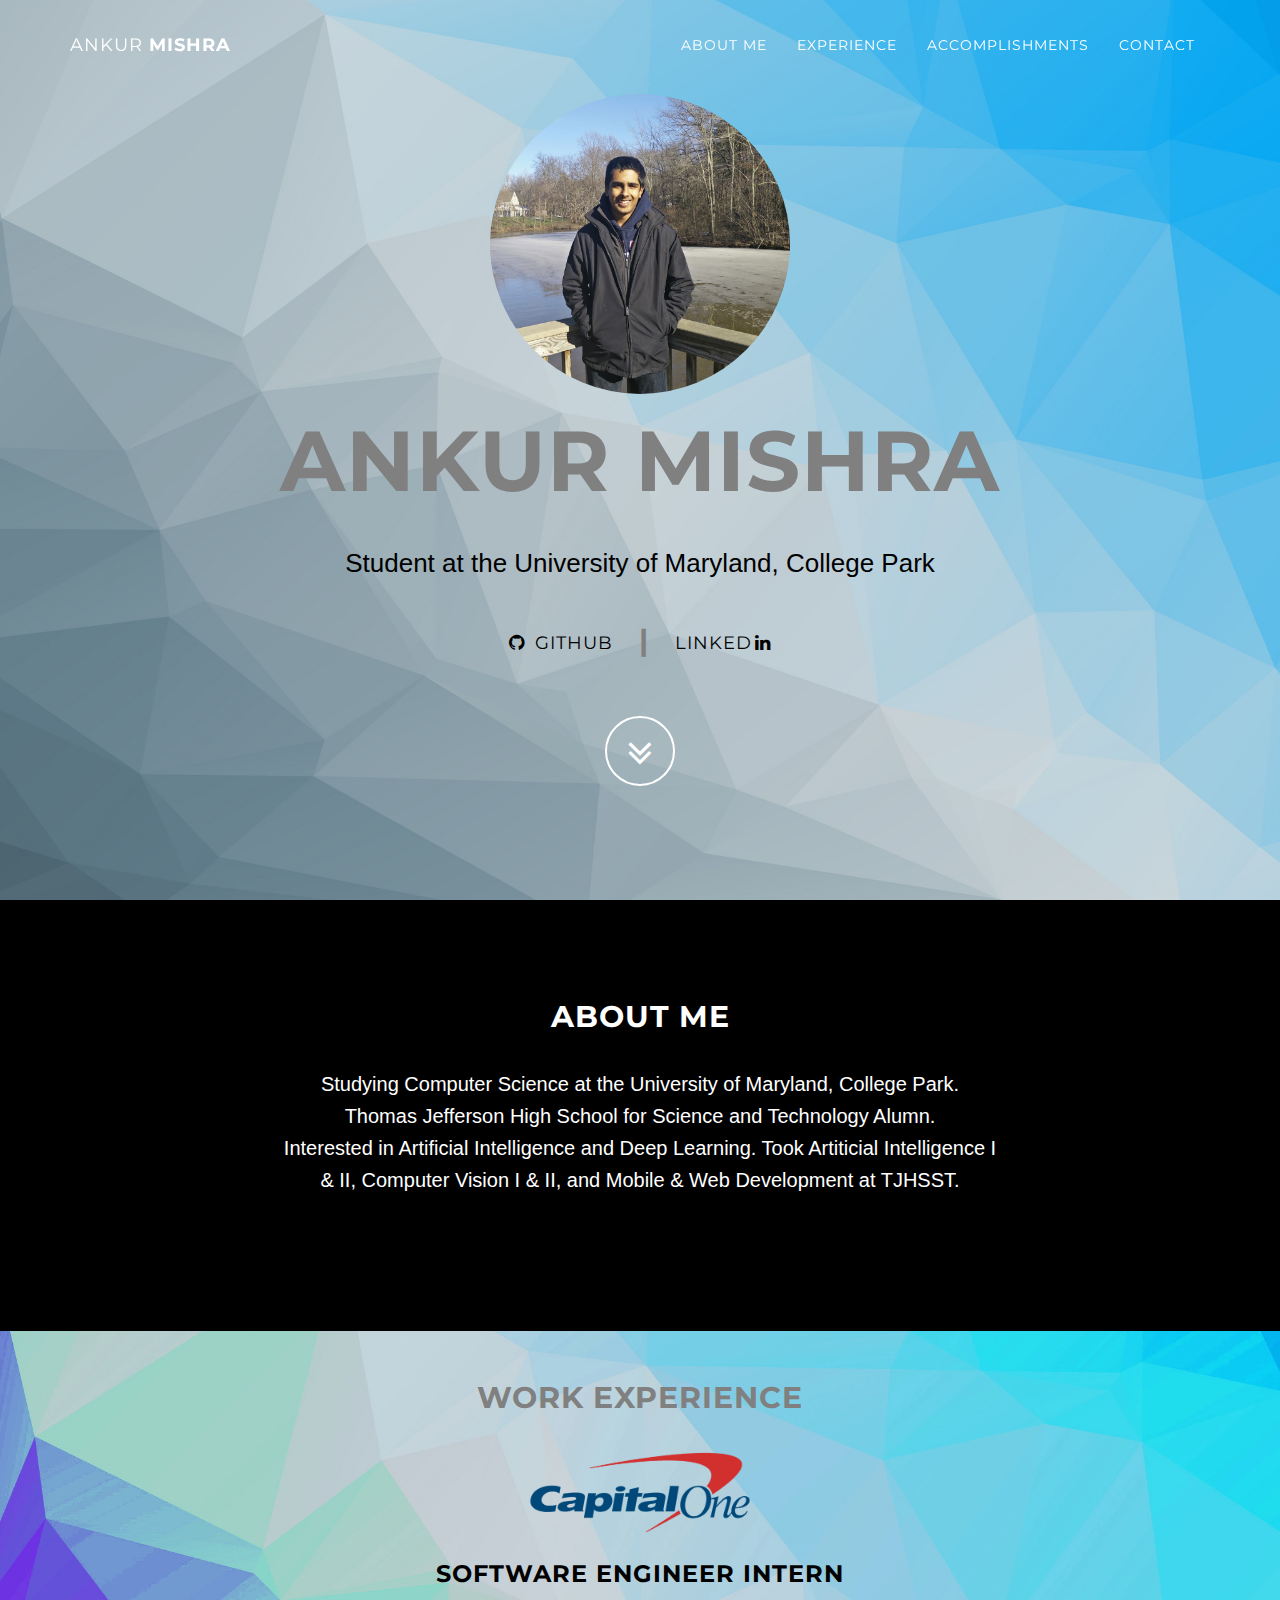
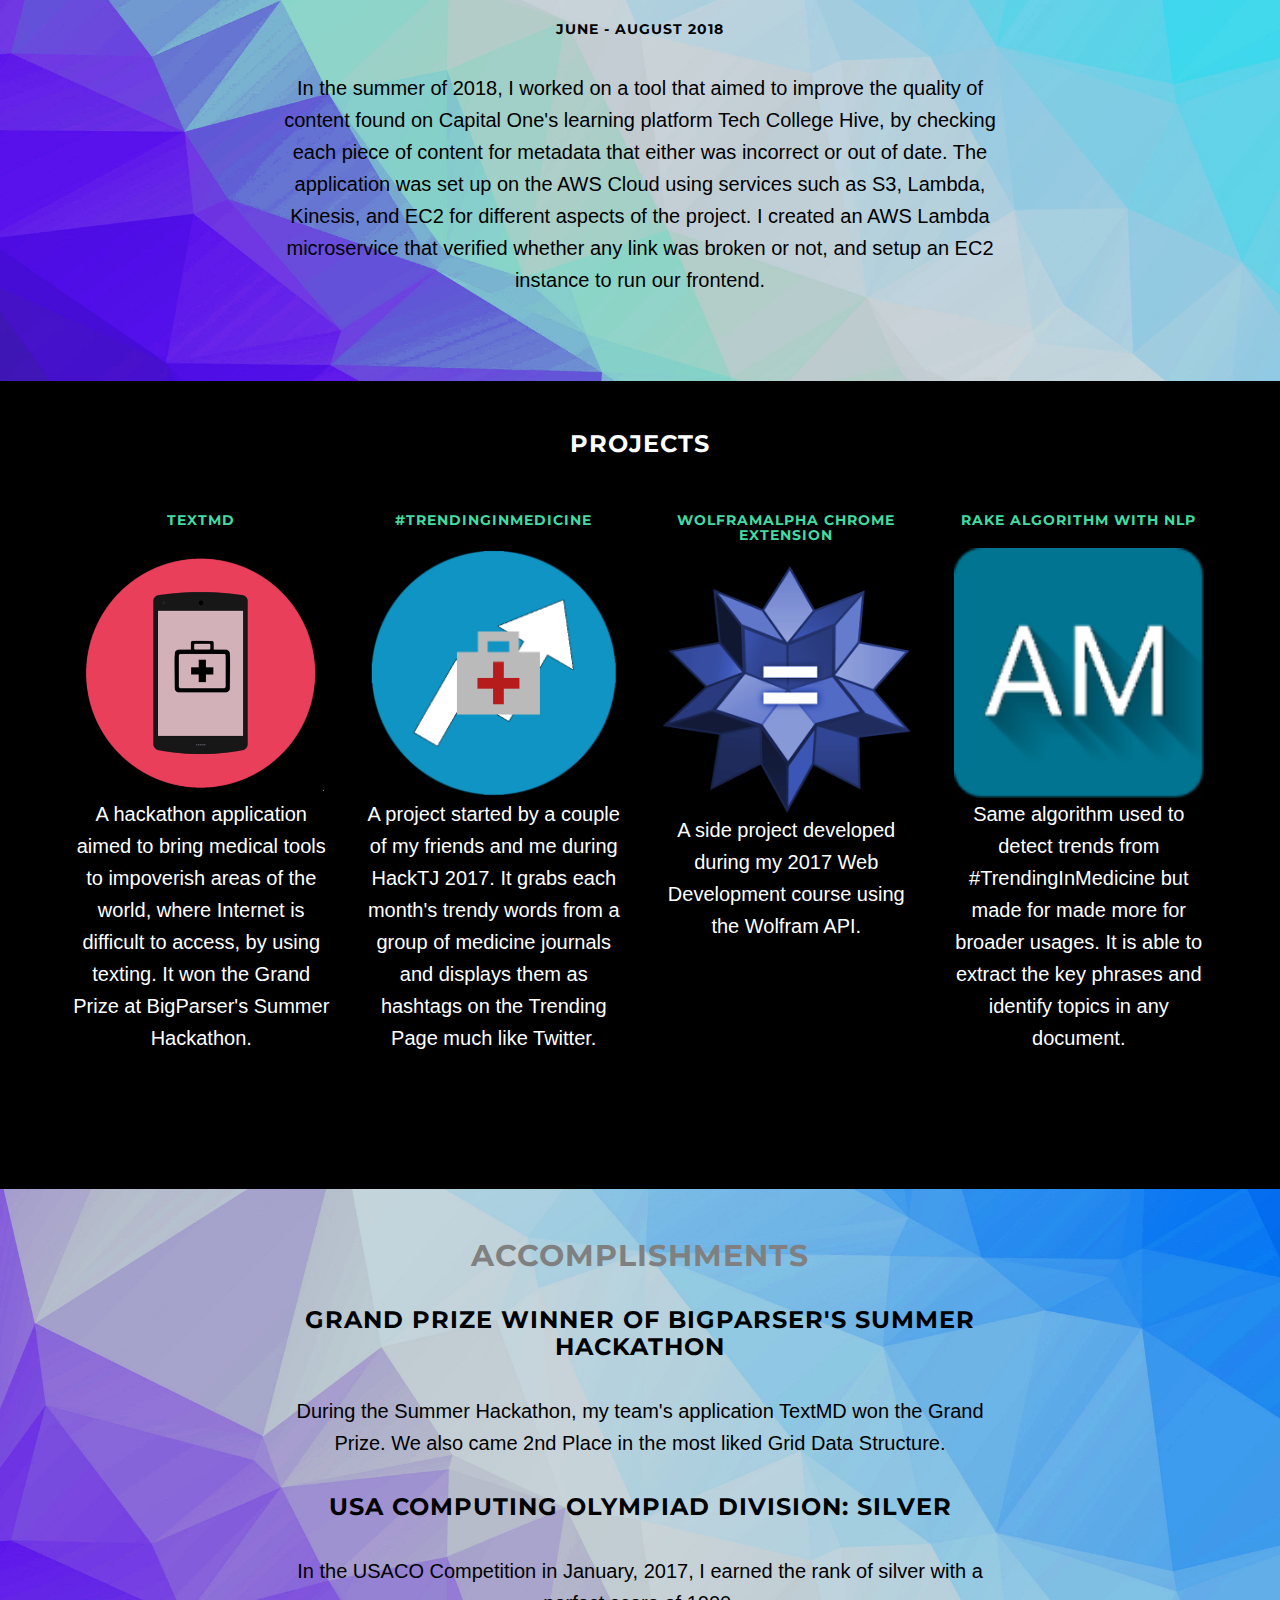
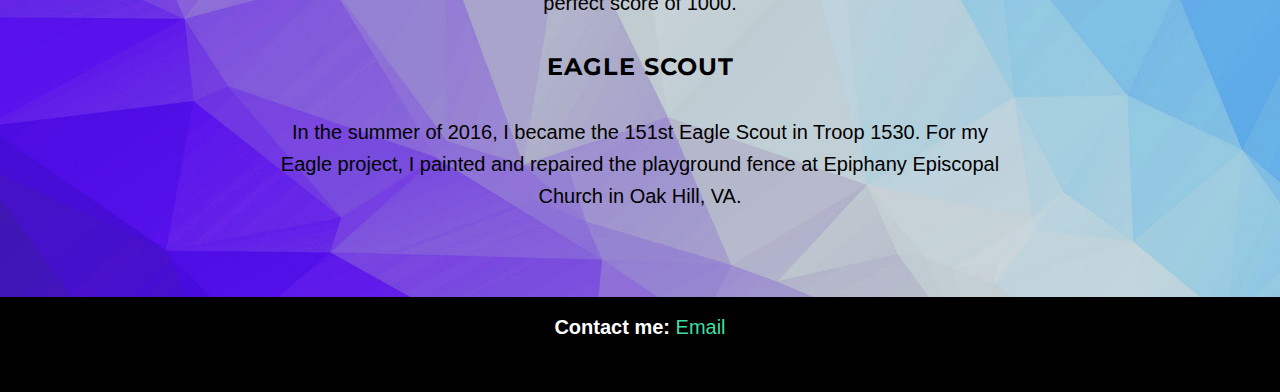
<file: index.html>
<!DOCTYPE html>
<html lang="en">
<head>
  <meta charset="utf-8">
  <meta http-equiv="X-UA-Compatible" content="IE=edge">
  <meta name="viewport" content="width=device-width, initial-scale=1">
  <meta name="description" content="Portfolio of Ankur Mishra">
  <meta name="author" content="slytorch">
  <title>Ankur Mishra</title>
  <link rel="shortcut icon" href="img/logo.ico">
  <link href="vendor/bootstrap/css/bootstrap.min.css" rel="stylesheet">
  <link href="vendor/font-awesome/css/font-awesome.min.css" rel="stylesheet" type="text/css">
  <link href="https://fonts.googleapis.com/css?family=Montserrat:400,700" rel="stylesheet" type="text/css">
  <link href="css/style.css" rel="stylesheet">
</head>
<body id="page-top" data-spy="scroll" data-target=".navbar-fixed-top" onload="document.body.style.opacity='1'">
  <nav class="navbar navbar-custom navbar-fixed-top" role="navigation">
    <div class="container">
      <div class="navbar-header">
        <button type="button" class="navbar-toggle" data-toggle="collapse" data-target=".navbar-main-collapse">
          <i class="fa fa-bars"></i>
        </button>
        <a class="navbar-brand page-scroll" href="#page-top">
          <span class="light">Ankur</span> Mishra
        </a>
      </div>
      <div class="collapse navbar-collapse navbar-right navbar-main-collapse">
        <ul class="nav navbar-nav">
          <li class="hidden">
            <a href="#page-top"></a>
          </li>
          <li>
            <a class="page-scroll" href="#about">About Me</a>
          </li>
          <li>
              <a class="page-scroll" href="#work">Experience</a>
            </li>
          <li>
            <a class="page-scroll" href="#accomplishments">Accomplishments</a>
          </li>
          <li>
            <a class="page-scroll" href="#contact">Contact</a>
          </li>
        </ul>
      </div>
    </div>
  </nav>
  <header class="intro">
    <div class="intro-body">
      <div class="container">
        <div class="row">
          <div class="col-lg-8 col-md-offset-2">
            <img style="border-radius: 50%; max-width:100%; vertical-align:middle; height:300px;margin-top:0px" src="img/me.png" alt="Picture of Me!">
            <br><br>
            <h1 class="brand-heading" style="color:gray">Ankur Mishra</h1>
            <p class="intro-text" style="color:black"> Student at the University of Maryland, College Park</p>
            <h2 style="color:gray"><a href="https://github.com/slytorch" class="btn btn-default btn-lg" style="color:black;border-color:transparent;"><i class="fa fa-github fa-fw"></i> <span class="network-name">Github</span></a> | <a href="https://www.linkedin.com/in/slytorch" class="btn btn-default btn-lg" style="color:black;border-color:transparent;">Linked<i class="fa fa-linkedin fa-fw"></i></a></h2>
            <a href="#about" class="btn btn-circle page-scroll">
              <i class="fa fa-angle-double-down animated"></i>
            </a>
            <br><br>
          </div>
        </div>
      </div>
    </div>
  </header>
  <section id="about" class="content-section text-center">
    <div class="row" >
      <div class='container'>
          <div class="col-lg-8 col-lg-offset-2">
              <h2>About me</h2>
              <p>
                Studying Computer Science at the University of Maryland, College Park. 
                <br>
                Thomas Jefferson High School for Science and Technology Alumn.
                <br>
                Interested in Artificial Intelligence and Deep Learning.
                Took Artiticial Intelligence I & II, Computer Vision I & II, and Mobile & Web Development at TJHSST.
              </p>
          </div>
      </div>
    </div>
  </section>
  <section id="work" class="content-section text-center">
      <div class="work-section">
          <div class="container">
            <div class="col-lg-8 col-lg-offset-2" style="color:black">
              <h2 style="color:gray">Work Experience</h2>
              <img src="img/c1.png" alt="Capital One Logo" style="height:113x; width:240px; padding-bottom:25px ">
              <h3 >Software Engineer Intern</h3>
              <h5>June - August 2018</h4>
              <p>In the summer of 2018, I worked on a tool that aimed to improve the quality of content found on Capital One's learning platform Tech College Hive, by checking each piece of content for metadata that either was incorrect or out of date. The application was set up on the AWS Cloud using services such as S3, Lambda, Kinesis, and EC2 for different aspects of the project. I created an AWS Lambda microservice that verified whether any link was broken or not, and setup an EC2 instance to run our frontend.</p>
          </div>
        </div>
  </section>
  <section id="projects">
    <div class="container" style = "text-align:center; padding-top:50px">
      <div class="row">
        <div class="heading-title text-center">
          <h3 >Projects</h3>
        </div>
        <div class="col-md-3 col-sm-3">
          <a href="https://github.com/slytorch/textMD">
            <div class="team-title">
              <h5>TextMD</h5>
            </div>
            <br>
            <div class="team-member">
              <div class="team-img">
                <img src="img/textmd.png" alt="" style="height:250px; width:250px;">
              </div>
            </div>
          </a>
          <p style=""> A hackathon application aimed to bring medical tools to impoverish areas of the world, where Internet is difficult to access, by using texting.
          It won the Grand Prize at BigParser's Summer Hackathon.</p>
        </div>
        <div class="col-md-3 col-sm-3">
          <a href="http://trendinginmed.herokuapp.com/">
            <div class="team-title">
              <h5>#TrendingInMedicine</h5>
            </div>
            <br>
            <div class="team-member">
              <div class="team-img">
                <img src="img/trending3.png" alt="" style="height:250px; width:250px;">
              </div>
            </div>
          </a>
          <p style="">A project started by a couple of my friends and me during HackTJ 2017. It grabs each month's trendy words from a group of medicine journals and displays them as hashtags on the Trending Page much like Twitter.</p>
        </div>
        <div class="col-md-3 col-sm-3">
          <a href="https://github.com/slytorch/wolfram-extension">
            <div class="team-title">
              <h5>WolframAlpha Chrome Extension</h5>
            </div>
            <div class="team-member">
              <div class="team-img">
                <img src="img/img_300.png" alt="" style="height:250px; width:250px;">
              </div>
            </div>
          </a>
          <p style="">A side project developed during my 2017 Web Development course using the Wolfram API.</p>
        </div>
        <div class="col-md-3 col-sm-3">
          <a href="https://github.com/slytorch/rake_nltk">
            <div class="team-title">
              <h5>RAKE algorithm with NLP</h5>
            </div>
            <div class="team-member">
              <div class="team-img">
                <img src="img/logo.ico" alt="" style="height:250px; width:250px;">
              </div>
            </div>
          </a>
          <p style="">Same algorithm used to detect trends from #TrendingInMedicine but made for made more for broader usages. It is able to extract the key phrases and identify topics in any document. </p>
        </div>
      </div>
    </div>
  </section>
  <section id="accomplishments" class="content-section text-center">
    <div class="accomplish-section">
      <div class="container">
        <div class="col-lg-8 col-lg-offset-2" style="color:black">
          <h2 style="color:gray">Accomplishments</h2>
          <h3>Grand Prize Winner of BigParser's Summer Hackathon</h3>
          <p>During the Summer Hackathon, my team's application TextMD won the Grand Prize.
            We also came 2nd Place in the most liked Grid Data Structure.</p>
          <h3>USA Computing Olympiad Division: Silver</h3>
          <p>In the USACO Competition in January, 2017, I earned the rank of silver with a perfect score of 1000.</p>
          <h3>Eagle Scout</h3>
          <p>In the summer of 2016, I became the 151st Eagle Scout in Troop 1530. For my Eagle project, I painted and repaired the playground fence at Epiphany Episcopal Church in Oak Hill, VA.</p>
        </div>
      </div>
    </div>
  </section>
  <section id="contact" class="container content-section text-center" style="padding:1em">
    <div class="row">
      <div class="col-lg-8 col-lg-offset-2">
        <p><span style="font-weight:bold">Contact me: </span><a href="mailto:amishra7@umd.edu">Email</a></p>
      </div>
    </div>
  </section>
  <script src="vendor/jquery/jquery.min.js"></script>
  <script src="vendor/jquery/jquery.easing.min.js"></script>
  <script src="vendor/bootstrap/js/bootstrap.min.js"></script>
  <script src="js/script.js"></script>
</body>
</html>
</file>
<file: css/style.css>
/*!
 * Start Bootstrap - Grayscale v3.3.7+1 (http://startbootstrap.com/template-overviews/grayscale)
 * Copyright 2013-2016 Start Bootstrap
 * Licensed under MIT (https://github.com/BlackrockDigital/startbootstrap/blob/gh-pages/LICENSE)
 */
body {
  width: 100%;
  height: 100%;
  font-family: "Lora", "Helvetica Neue", Helvetica, Arial, sans-serif;
  color: white;
  background-color: black;
  opacity: 0;
  transition: opacity 2s;
  -webkit-transition: opacity 2s;
}
html {
  width: 100%;
  height: 100%;
}
h1,
h2,
h3,
h4,
h5,
h6 {
  margin: 0 0 35px;
  text-transform: uppercase;
  font-family: "Montserrat", "Helvetica Neue", Helvetica, Arial, sans-serif;
  font-weight: 700;
  letter-spacing: 1px;
}
p {
  margin: 0 0 25px;
  font-size: 18px;
  line-height: 1.5;
}
@media (min-width: 768px) {
  p {
    margin: 0 0 35px;
    font-size: 20px;
    line-height: 1.6;
  }
}
a {
  color: #42DCA3;
  -webkit-transition: all 0.2s ease-in-out;
  -moz-transition: all 0.2s ease-in-out;
  transition: all 0.2s ease-in-out;
}
a:hover,
a:focus {
  text-decoration: none;
  color: #1d9b6c;
}
.light {
  font-weight: 400;
}
.navbar-custom {
  margin-bottom: 0;
  border-bottom: 1px solid rgba(255, 255, 255, 0.3);
  text-transform: uppercase;
  font-family: "Montserrat", "Helvetica Neue", Helvetica, Arial, sans-serif;
  background-color: black;
}
.navbar-custom .navbar-toggle {
  color: white;
  background-color: rgba(255, 255, 255, 0.2);
  font-size: 12px;
}
.navbar-custom .navbar-toggle:focus,
.navbar-custom .navbar-toggle:active {
  outline: none;
}
.navbar-custom .navbar-brand {
  font-weight: 700;
}
.navbar-custom .navbar-brand:focus {
  outline: none;
}
.navbar-custom a {
  color: white;
}
.navbar-custom .nav li a {
  -webkit-transition: background 0.3s ease-in-out;
  -moz-transition: background 0.3s ease-in-out;
  transition: background 0.3s ease-in-out;
}
.navbar-custom .nav li a:hover {
  color: rgba(255, 255, 255, 0.8);
  outline: none;
  background-color: transparent;
}
.navbar-custom .nav li a:focus,
.navbar-custom .nav li a:active {
  outline: none;
  background-color: transparent;
}
.navbar-custom .nav li.active {
  outline: none;
}
.navbar-custom .nav li.active a {
  background-color: rgba(255, 255, 255, 0.3);
}
.navbar-custom .nav li.active a:hover {
  color: white;
}
@media (min-width: 768px) {
  .navbar-custom {
    padding: 20px 0;
    border-bottom: none;
    letter-spacing: 1px;
    background: transparent;
    -webkit-transition: background 0.5s ease-in-out, padding 0.5s ease-in-out;
    -moz-transition: background 0.5s ease-in-out, padding 0.5s ease-in-out;
    transition: background 0.5s ease-in-out, padding 0.5s ease-in-out;
  }
  .navbar-custom.top-nav-collapse {
    padding: 0;
    background: black;
    border-bottom: 1px solid rgba(255, 255, 255, 0.3);
  }
}
.intro {
  display: table;
  width: 100%;
  height: auto;
  padding: 100px 0;
  text-align: center;
  color: white;
  background: url(../img/intro-bg.jpg) no-repeat bottom center scroll;
  background-color: black;
  -webkit-background-size: cover;
  -moz-background-size: cover;
  background-size: cover;
  -o-background-size: cover;
}
.intro .intro-body {
  display: table-cell;
  vertical-align: middle;
}
.intro .intro-body .brand-heading {
  font-size: 40px;
}
.intro .intro-body .intro-text {
  font-size: 18px;
}
@media (min-width: 768px) {
  .intro {
    height: 100%;
    padding: 0;
  }
  .intro .intro-body .brand-heading {
    font-size: 85px;
  }
  .intro .intro-body .intro-text {
    font-size: 26px;
  }
}
.btn-circle {
  width: 70px;
  height: 70px;
  margin-top: 15px;
  padding: 7px 16px;
  border: 2px solid white;
  border-radius: 100% !important;
  font-size: 40px;
  color: white;
  background: transparent;
  -webkit-transition: background 0.3s ease-in-out;
  -moz-transition: background 0.3s ease-in-out;
  transition: background 0.3s ease-in-out;
}
.btn-circle:hover,
.btn-circle:focus {
  outline: none;
  color: white;
  background: rgba(255, 255, 255, 0.1);
}
.btn-circle i.animated {
  -webkit-transition-property: -webkit-transform;
  -webkit-transition-duration: 1s;
  -moz-transition-property: -moz-transform;
  -moz-transition-duration: 1s;
}
.btn-circle:hover i.animated {
  -webkit-animation-name: pulse;
  -moz-animation-name: pulse;
  -webkit-animation-duration: 1.5s;
  -moz-animation-duration: 1.5s;
  -webkit-animation-iteration-count: infinite;
  -moz-animation-iteration-count: infinite;
  -webkit-animation-timing-function: linear;
  -moz-animation-timing-function: linear;
}
@-webkit-keyframes pulse {
  0% {
    -webkit-transform: scale(1);
    transform: scale(1);
  }
  50% {
    -webkit-transform: scale(1.2);
    transform: scale(1.2);
  }
  100% {
    -webkit-transform: scale(1);
    transform: scale(1);
  }
}
@-moz-keyframes pulse {
  0% {
    -moz-transform: scale(1);
    transform: scale(1);
  }
  50% {
    -moz-transform: scale(1.2);
    transform: scale(1.2);
  }
  100% {
    -moz-transform: scale(1);
    transform: scale(1);
  }
}
.content-section {
  padding-top: 100px;
}

.accomplish-section {
  width: 100%;
  padding: 50px 0;
  color: white;
  background: url(../img/downloads-bg.jpg) no-repeat center center scroll;
  background-color: black;
  -webkit-background-size: cover;
  -moz-background-size: cover;
  background-size: cover;
  -o-background-size: cover;
}
.work-section {
  width: 100%;
  padding: 50px 0;
  color: white;
  background: url(../img/workexp.jpg) no-repeat center center scroll;
  background-color: black;
  -webkit-background-size: cover;
  -moz-background-size: cover;
  background-size: cover;
  -o-background-size: cover;
}
#map {
  width: 100%;
  height: 200px;
  margin-top: 100px;
}
@media (min-width: 767px) {
  .content-section {
    padding-top: 10 0px;
  }
  .download-section {
    padding: 100px 0;
  }
  #map {
    height: 400px;
    margin-top: 250px;
  }
}
.btn {
  text-transform: uppercase;
  font-family: "Montserrat", "Helvetica Neue", Helvetica, Arial, sans-serif;
  font-weight: 400;
  -webkit-transition: all 0.3s ease-in-out;
  -moz-transition: all 0.3s ease-in-out;
  transition: all 0.3s ease-in-out;
  border-radius: 0;
}
.btn-default {
  border: 1px solid #42DCA3;
  color: #42DCA3;
  background-color: transparent;
}
.btn-default:hover,
.btn-default:focus {
  border: 1px solid #FFF;
  outline: none;
  color: black;
  background-color: #FFF;
}
ul.banner-social-buttons {
  margin-top: 0;
}
@media (max-width: 1199px) {
  ul.banner-social-buttons {
    margin-top: 15px;
  }
}
@media (max-width: 767px) {
  ul.banner-social-buttons li {
    display: block;
    margin-bottom: 20px;
    padding: 0;
  }
  ul.banner-social-buttons li:last-child {
    margin-bottom: 0;
  }
}
::-moz-selection {
  text-shadow: none;
  background: #fcfcfc;
  background: rgba(255, 255, 255, 0.2);
}
::selection {
  text-shadow: none;
  background: #fcfcfc;
  background: rgba(255, 255, 255, 0.2);
}
img::selection {
  background: transparent;
}
img::-moz-selection {
  background: transparent;
}
body {
  webkit-tap-highlight-color: rgba(255, 255, 255, 0.2);
}

.team-member, .team-member .team-img {
    position: relative;
}
.team-member {
    overflow: hidden;
}
.team-member, .team-member .team-img {
    position: relative;
}

.team-hover {
    position: absolute;
    top: 0;
    left: 0;
    bottom: 0;
    right: 0;
    margin: 0;
    border: 10px solid rgba(0, 0, 0, 0.1);
    background-color: rgba(255, 255, 255, 0.90);
    opacity: 0;
    -webkit-transition: all 0.3s;
    transition: all 0.3s;
}
.team-member:hover .team-hover .desk {
    top: 35%;
}
.team-member:hover .team-hover, .team-member:hover .team-hover .desk, .team-member:hover .team-hover .s-link {
    opacity: 1;
}
.team-hover .desk {
    position: absolute;
    top: 0%;
    width: 100%;
    opacity: 0;
    -webkit-transform: translateY(-55%);
    -ms-transform: translateY(-55%);
    transform: translateY(-55%);
    -webkit-transition: all 0.3s 0.2s;
    transition: all 0.3s 0.2s;
}
.desk, .desk h4, .team-hover .s-link a {
    text-align: center;
    color: #222;
}
.team-member:hover .team-hover .s-link {
    bottom: 10%;
}
.team-member:hover .team-hover, .team-member:hover .team-hover .desk, .team-member:hover .team-hover .s-link {
    opacity: 1;
}
.team-hover .s-link {
    position: absolute;
    bottom: 0;
    width: 100%;
    opacity: 0;
    text-align: center;
    -webkit-transform: translateY(45%);
    -ms-transform: translateY(45%);
    transform: translateY(45%);
    -webkit-transition: all 0.3s 0.2s;
    transition: all 0.3s 0.2s;
    font-size: 35px;
}
.team-hover h4 {
  margin-top: 55px;
}
.team-hover p {
  margin-top: 55px;
  font-size: 2.0vh;
  line-height: 1.2
}
.desk, .desk h4, .team-hover .s-link a {
    text-align: center;
    color: #222;
}
.team-member .s-link a {
    margin: 0 10px;
    color: #333;
    font-size: 16px;
}
.team-title {
    position: static;
    padding: 20px 0;
    display: inline-block;
    letter-spacing: 2px;
    width: 100%;
}
.team-title h5 {
    margin-bottom: 0px;
    display: block;
    text-transform: uppercase;
}
.team-title span {
    font-size: 12px;
    text-transform: uppercase;
    color: #a5a5a5;
    letter-spacing: 1px;
}
* {
  box-sizing: border-box;
}
.team-member:hover {
    -moz-box-shadow: 0 0 20px #ccc;
		-webkit-box-shadow: 0 0 20px #ccc;
		box-shadow: 0 0 20px #ccc;
    /*background-color: rgba(255, 255, 255, 0.90);*/
    border-radius: 17%;

}
</file>
